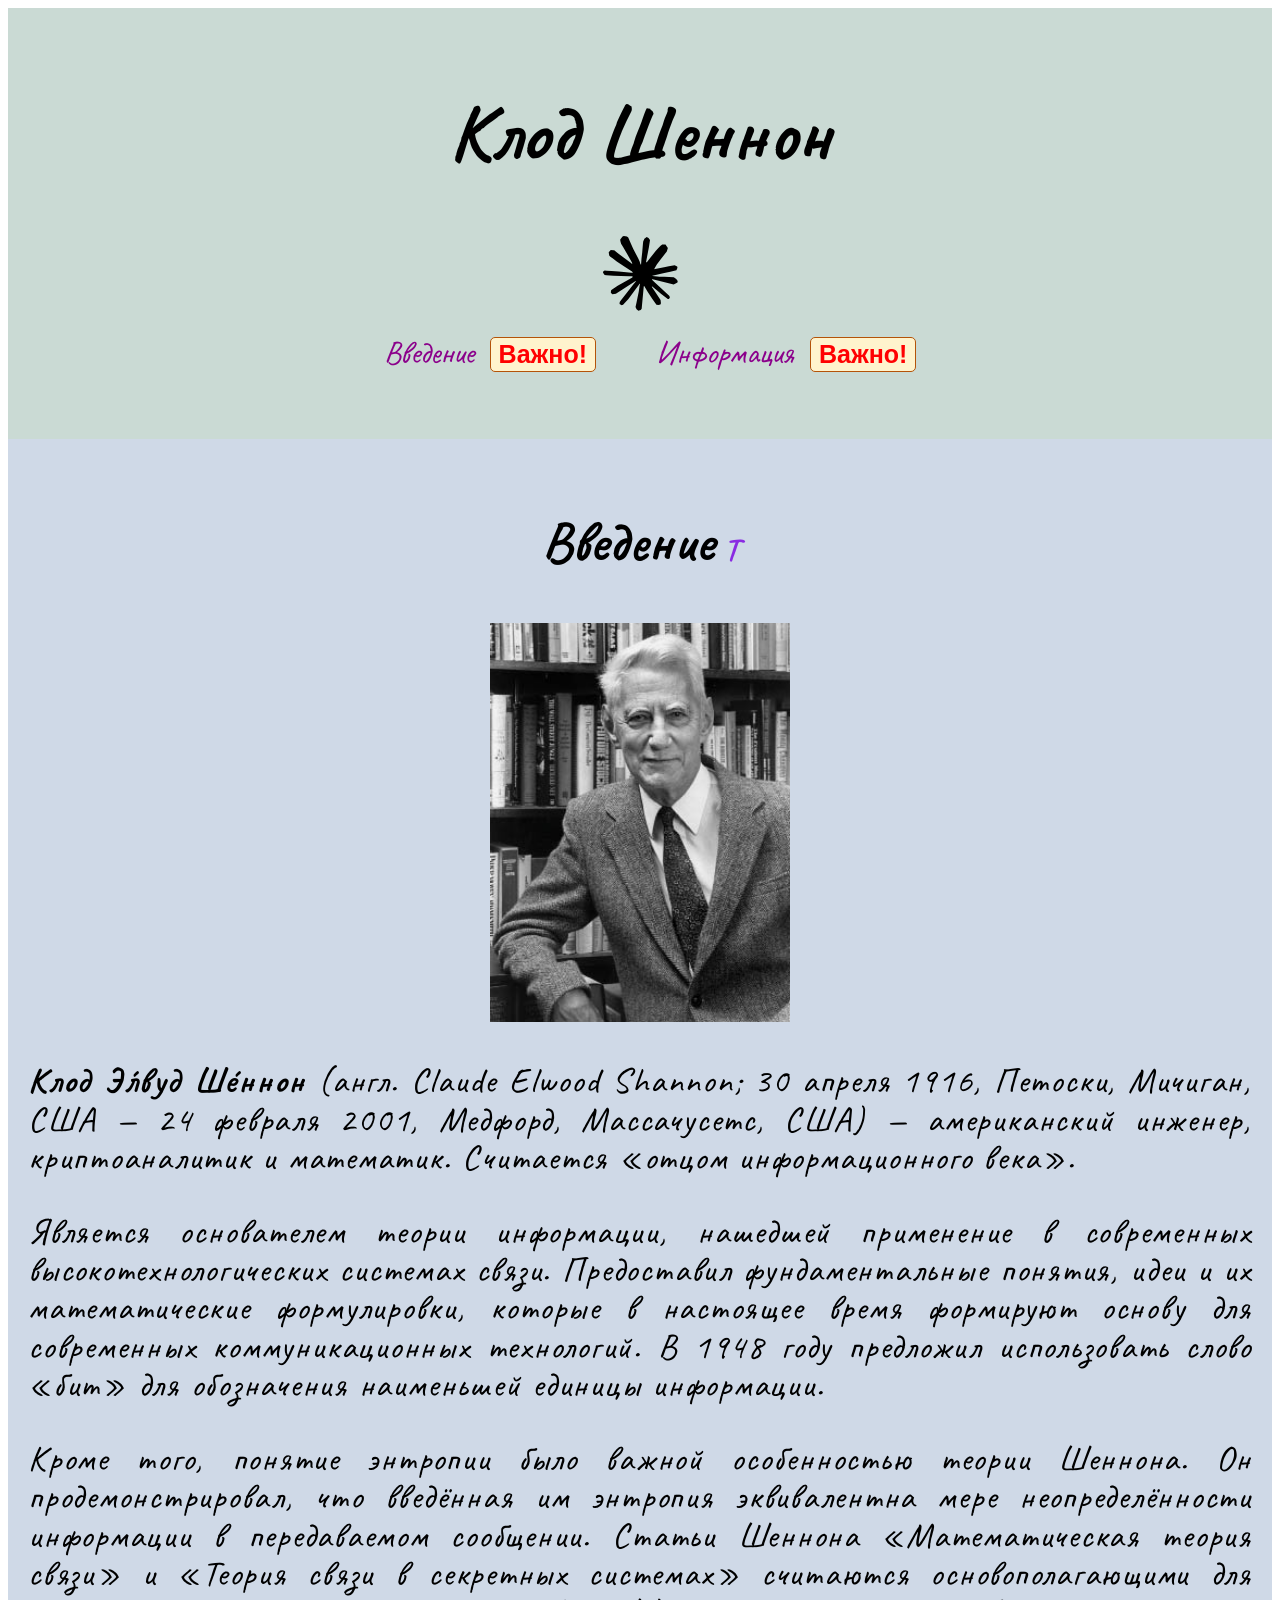
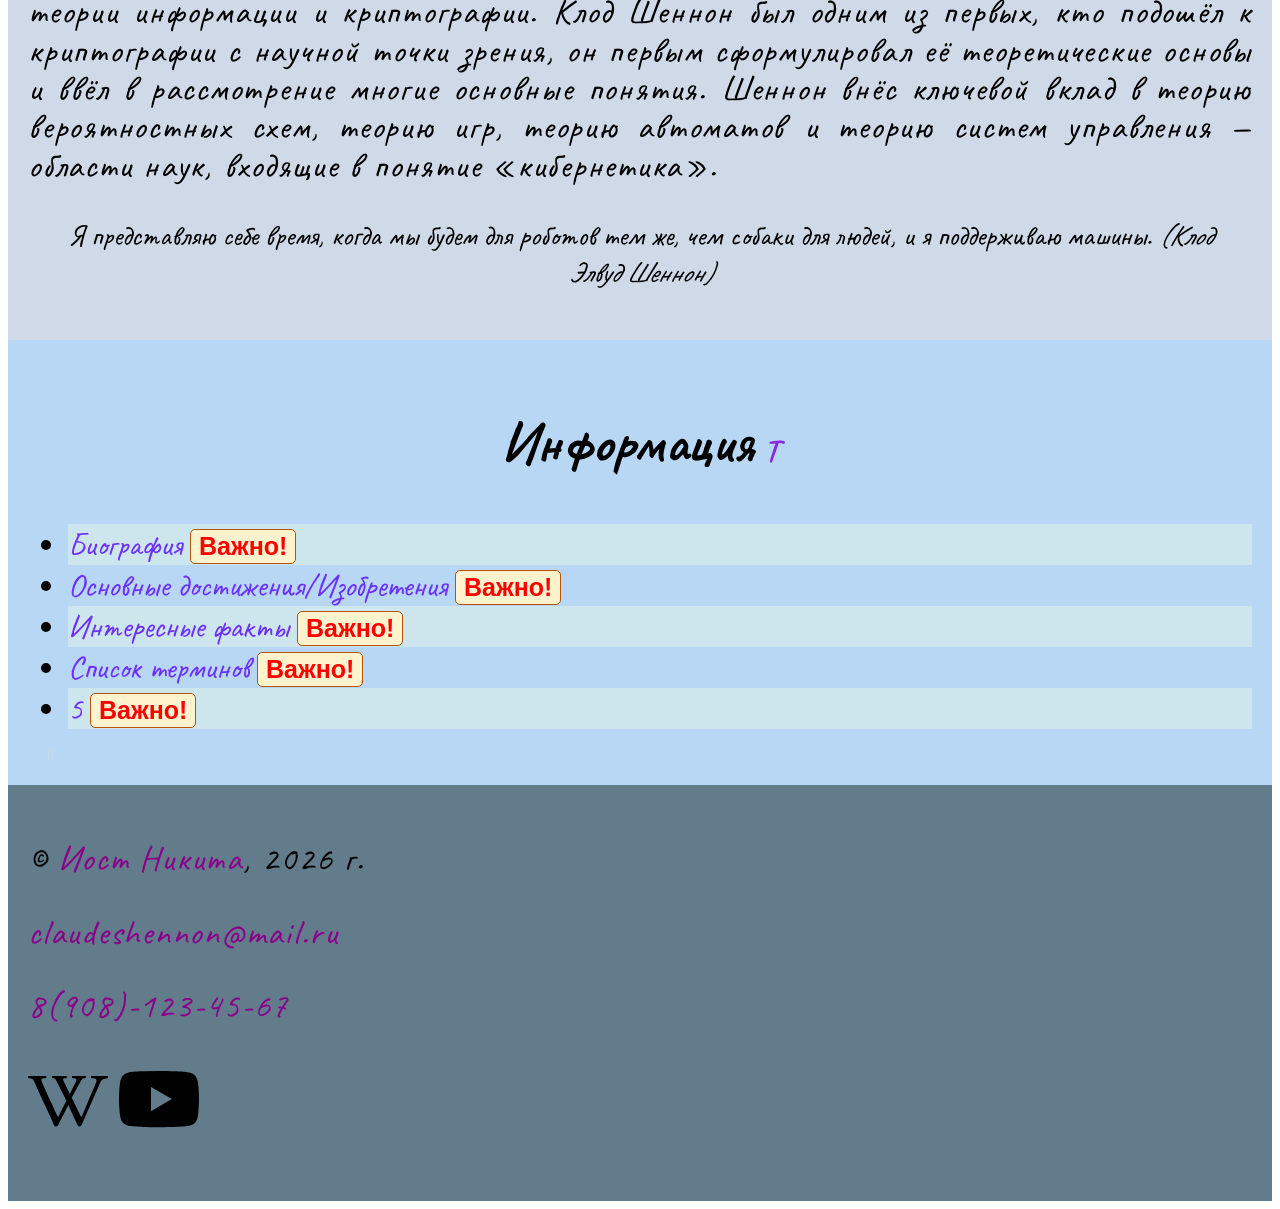
<file: pr2/index.html>
<!DOCTYPE html>
<html lang="ru">
<head>
    <meta charset="UTF-8">
    <meta name="viewport" content="width=device-width, initial-scale=1.0">
    <title>Клод Шеннон</title>
    <link rel="preconnect" href="https://fonts.googleapis.com">
<link rel="preconnect" href="https://fonts.gstatic.com" crossorigin>
<link href="https://fonts.googleapis.com/css2?family=Caveat:wght@400..700&display=swap" rel="stylesheet">
    <link rel="stylesheet" href="css/style.css">
</head>
<body>
    <header>
        <h1>Клод Шеннон</h1>
        <img width="75px"src="img/claude.svg" alt="icon">
        <nav>
            <ul>
                <li>
                    <a href="#about">Введение</a>
                </li>
                <li>
                    <a href="#articles">Информация</a>
                </li>
            </ul>
        </nav>
    </header>
    <main>
        <section id="about">
            <h2>Введение</h2>
            <img width="300px" src="img/02_62_01_opt.jpeg" alt=""/>
            <p><strong>Клод Э́лвуд Ше́ннон</strong> (англ. Claude Elwood Shannon; 30 апреля 1916, Петоски, Мичиган, США — 24 февраля 2001, Медфорд, Массачусетс, США) — американский инженер, криптоаналитик и математик. Считается «отцом информационного века».</p>
            <p>Является основателем теории информации, нашедшей применение в современных высокотехнологических системах связи. Предоставил фундаментальные понятия, идеи и их математические формулировки, которые в настоящее время формируют основу для современных коммуникационных технологий. В 1948 году предложил использовать слово «бит» для обозначения наименьшей единицы информации.</p>
            <p>Кроме того, понятие энтропии было важной особенностью теории Шеннона. Он продемонстрировал, что введённая им энтропия эквивалентна мере неопределённости информации в передаваемом сообщении. Статьи Шеннона «Математическая теория связи» и «Теория связи в секретных системах» считаются основополагающими для теории информации и криптографии. Клод Шеннон был одним из первых, кто подошёл к криптографии с научной точки зрения, он первым сформулировал её теоретические основы и ввёл в рассмотрение многие основные понятия. Шеннон внёс ключевой вклад в теорию вероятностных схем, теорию игр, теорию автоматов и теорию систем управления — области наук, входящие в понятие «кибернетика». </p>
            <blockquote>
                Я представляю себе время, когда мы будем для роботов тем же, чем собаки для людей, и я поддерживаю машины.
            <cite>(Клод Элвуд Шеннон)</cite>
            </blockquote>
        </section>
        <section id="articles">
            <h2>Информация</h2>
            <ul>
                <li><a  href="article1.html">Биография</a></li>
                <li><a  href="article2.html">Основные достижения/Изобретения</a></li>
                <li><a  href="article3.html">Интересные факты</a></li>
                <li><a  href="article4.html">Список терминов</a></li>
                <li><a  href="article1.html">5</a></li>
            </ul>
        </section>
    </main>
    <footer>
        <p>&copy; <a href="https://vk.com/">Иост Никита</a>, 2026 г.</p>
        <p><a target="_blank" href="mailto:claudeshennon@mail.ru" > claudeshennon@mail.ru </a> </p>
        <p><a href="tel:89081234567" >8(908)-123-45-67</a></p>
        <p><a href="https://ru.wikipedia.org/wiki/%D0%A8%D0%B5%D0%BD%D0%BD%D0%BE%D0%BD,_%D0%9A%D0%BB%D0%BE%D0%B4" a target="_blank"><img width="80px" src="img/wikipedia.svg"></a>
        <a href="https://www.youtube.com/watch?v=z2Whj_nL-x8" a target="_blank"><img width="80px" src="img/youtube.svg"></a></p>
    </footer>
</body>
</file>
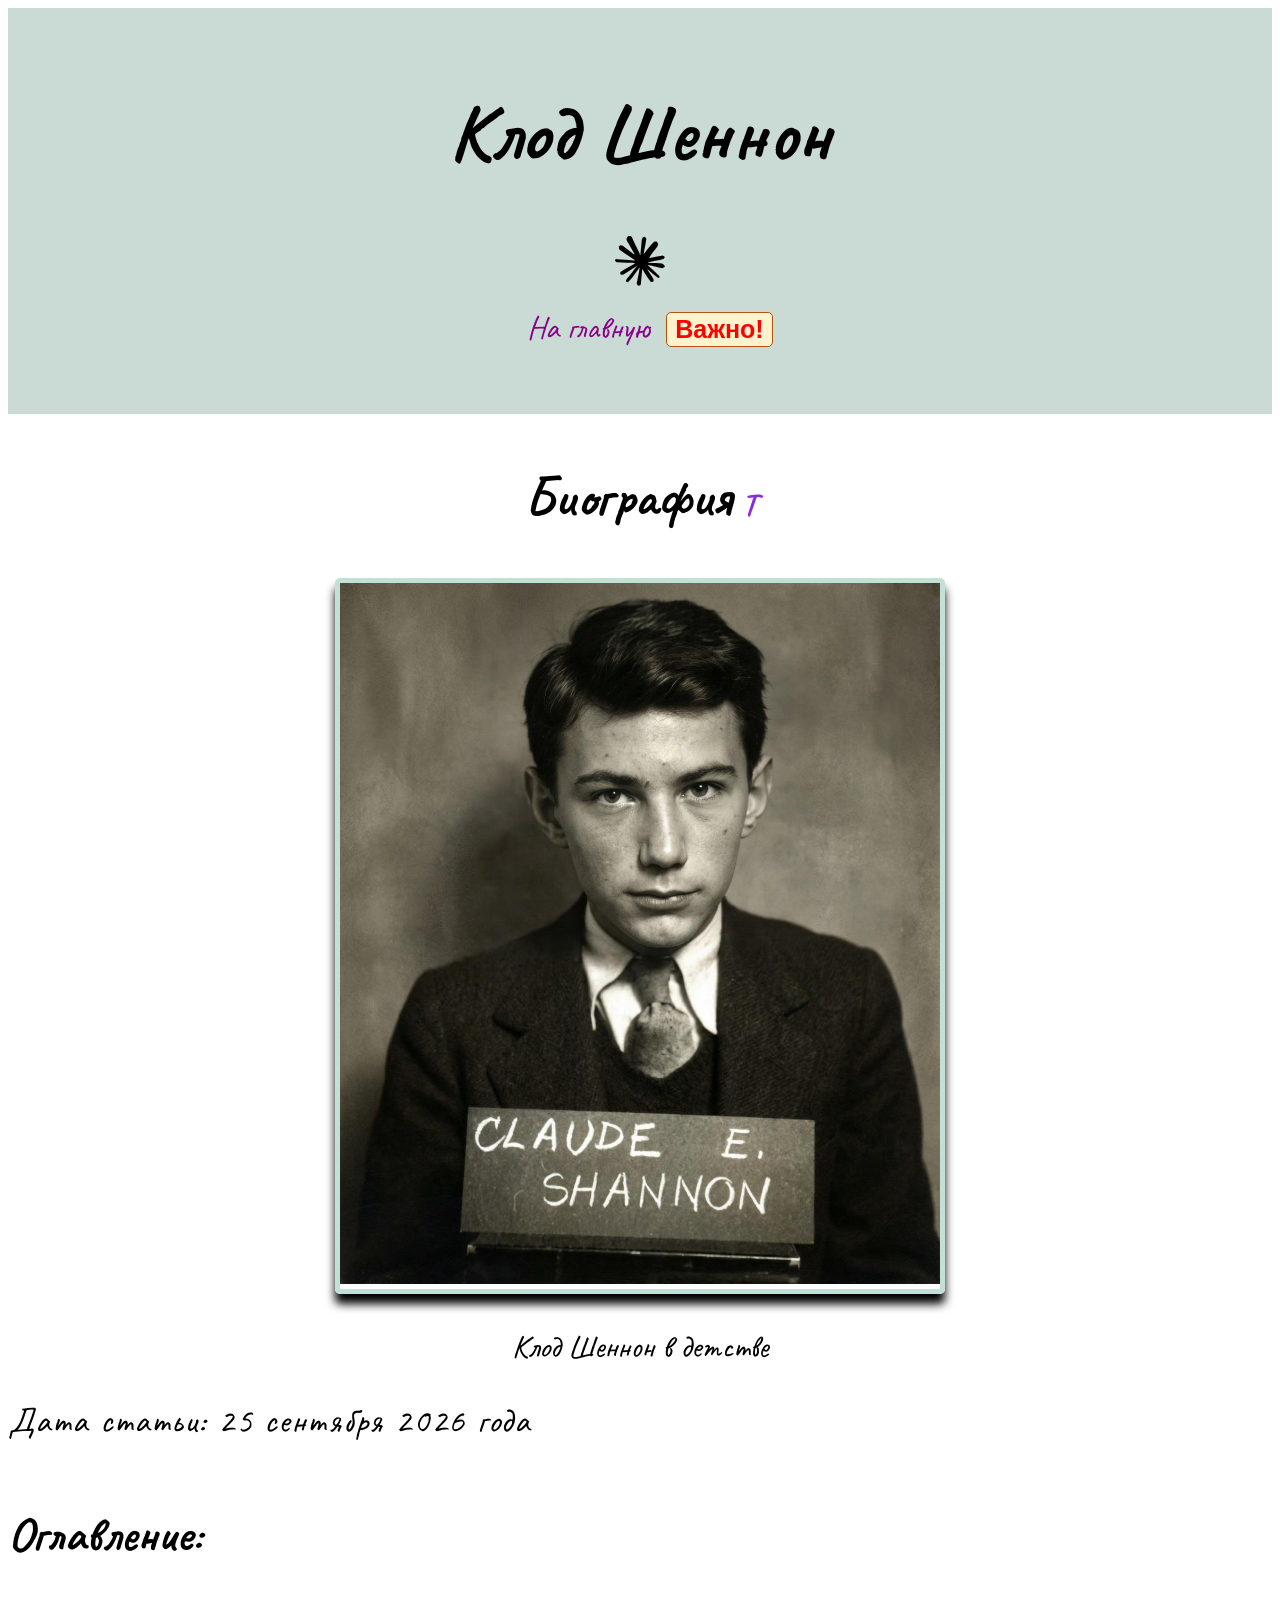
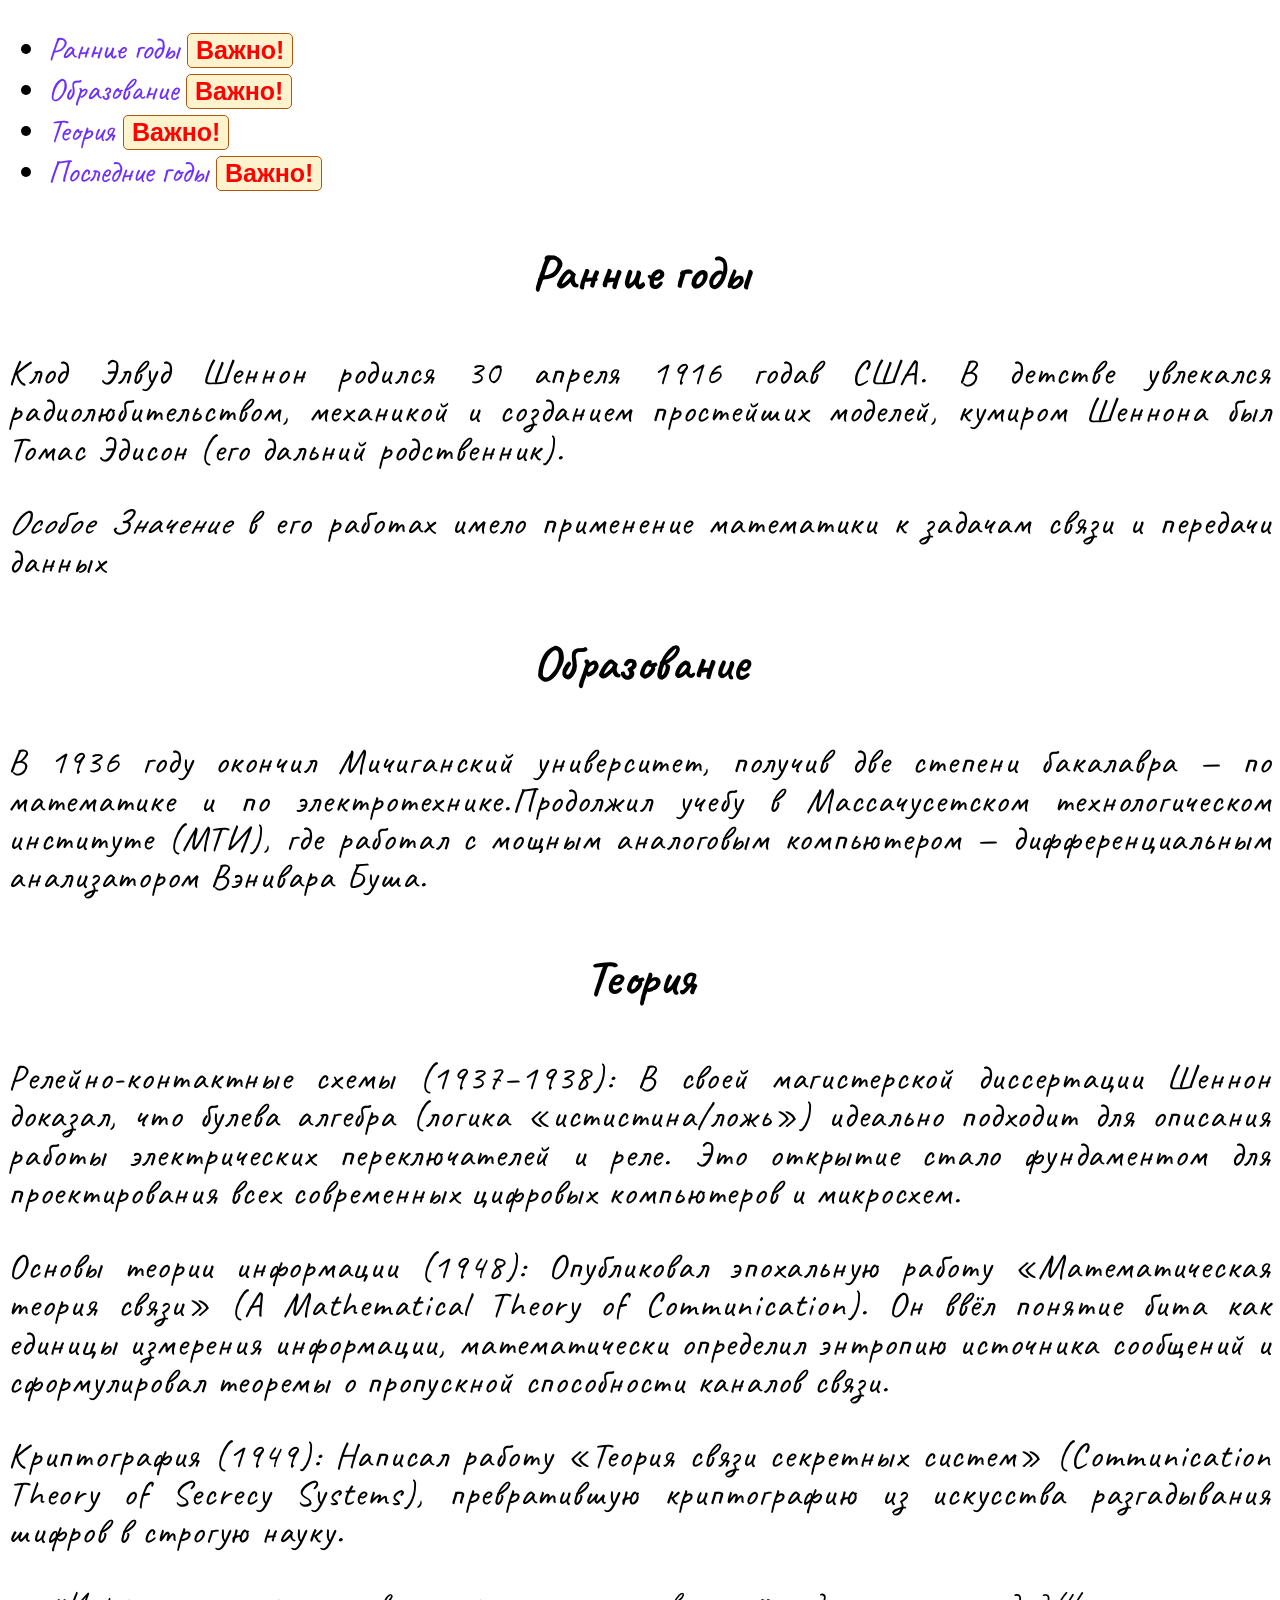
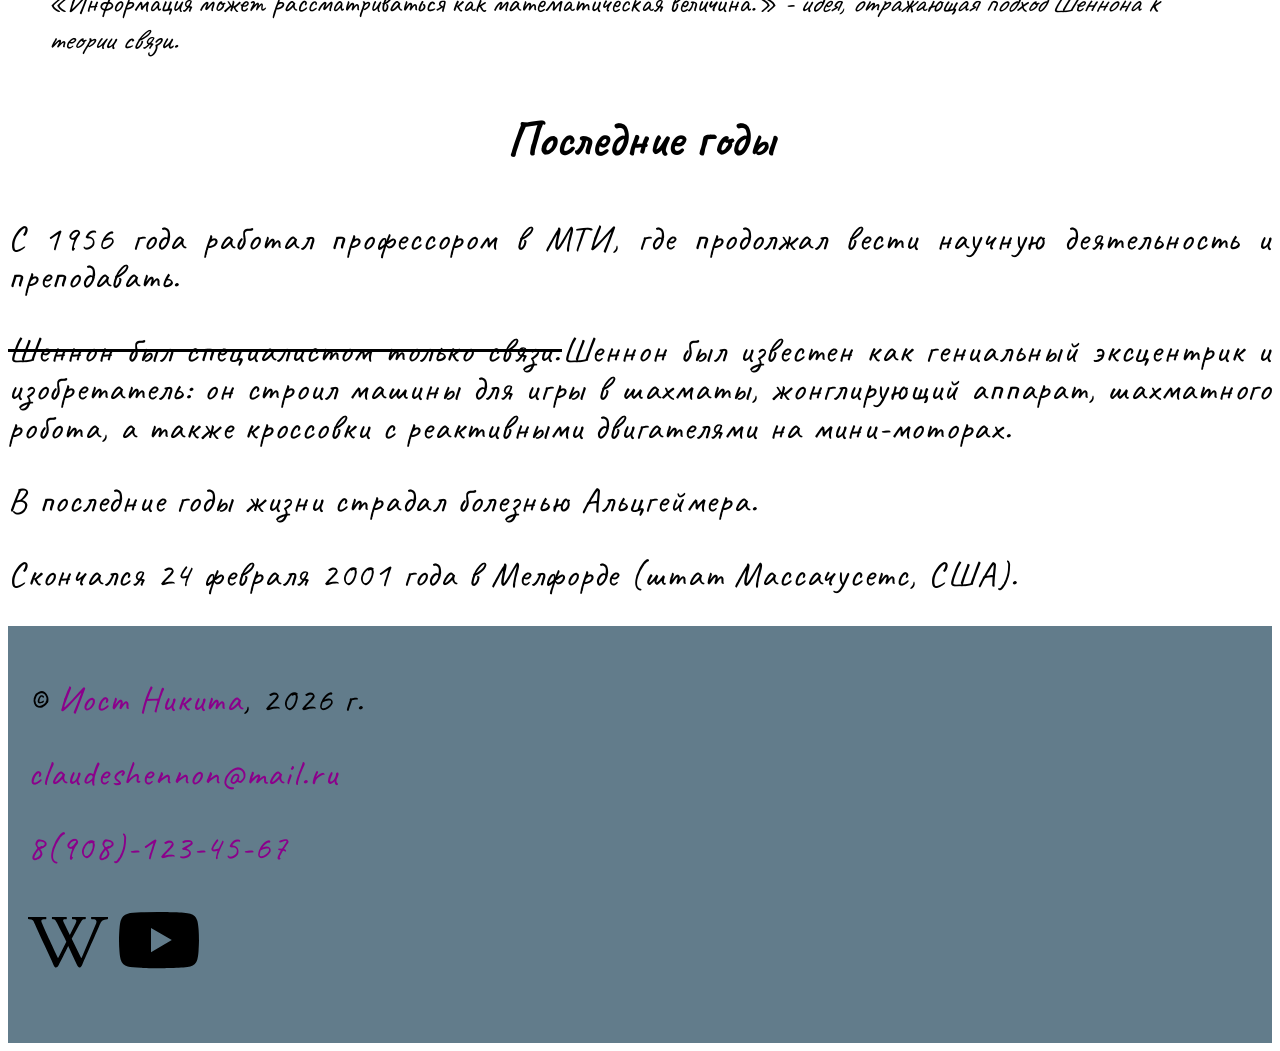
<file: pr2/article1.html>
<!DOCTYPE html>
<html lang="ru">
<head>
    <meta charset="UTF-8">
    <meta name="viewport" content="width=device-width, initial-scale=1.0">
    <title>Клод Шеннон</title>
    <link rel="preconnect" href="https://fonts.googleapis.com">
<link rel="preconnect" href="https://fonts.gstatic.com" crossorigin>
<link href="https://fonts.googleapis.com/css2?family=Caveat:wght@400..700&display=swap" rel="stylesheet">
    <link rel="stylesheet" href="css/style.css">
</head>
<body>
    <header>
        <h1>Клод Шеннон</h1>
        <img width="50px"src="img/claude.svg" alt="icon">
        <nav>
            <ul>
                <li>
                    <a href="index.html">На главную</a>
                </li>
            </ul>
        </nav>
    </header>
    <main>
        <section class="content">
            <h2>Биография</h2>
            <div>
            <img width="600px"  src="img/194bb89bb1df69897e4e62694b889470.jpeg" alt="Детское фото Клода Шеннона">
            </div>
            <figure>Клод Шеннон в детстве</figure>
            <p>Дата статьи: <time datetime="2026-09-25">25 сентября 2026 года</time></p>
            <h4>Оглавление:</h4>
            <ul>
            <li><a href="#early_years">Ранние годы</a></li>
            <li><a href="#education">Образование</a></li>
            <li><a href="#theory">Теория</a></li>
            <li><a href="#recent_years">Последние годы</a></li>
            </ul>
        <h3 id="early_years">Ранние годы</h3>
        <p>Клод Элвуд Шеннон родился <time datetime="1916-04-30">30 апреля 1916 года</time>в США. В детстве увлекался радиолюбительством, механикой и созданием простейших моделей, кумиром Шеннона был Томас Эдисон (его дальний родственник).</p>
        <p><em>Особое Значение</em> в его работах имело применение математики к задачам связи и передачи данных</p>
        <h3 id="education">Образование</h3>
        <p>В 1936 году окончил Мичиганский университет, получив две степени бакалавра — по математике и по электротехнике.Продолжил учебу в Массачусетском технологическом институте (МТИ), где работал с мощным аналоговым компьютером — дифференциальным анализатором Вэнивара Буша.</p>
        <h3 id="theory">Теория</h3>
        <p>Релейно-контактные схемы (1937–1938): В своей магистерской диссертации Шеннон доказал, что булева алгебра (логика «истистина/ложь») идеально подходит для описания работы электрических переключателей и реле. Это открытие стало фундаментом для проектирования всех современных цифровых компьютеров и микросхем.</p>
        <p>Основы теории информации (1948): Опубликовал эпохальную работу «Математическая теория связи» (A Mathematical Theory of Communication). Он ввёл понятие бита как единицы измерения информации, математически определил энтропию источника сообщений и сформулировал теоремы о пропускной способности каналов связи.</p>
        <p>Криптография (1949): Написал работу «Теория связи секретных систем» (Communication Theory of Secrecy Systems), превратившую криптографию из искусства разгадывания шифров в строгую науку.</p>
        <blockquote>
            <q>Информация может рассматриваться как математическая величина.</q>
            <cite>- идея, отражающая подход Шеннона к теории связи.</cite>
        </blockquote>
        <h3 id="recent_years">Последние годы</h3>
        <p>С 1956 года работал профессором в МТИ, где продолжал вести научную деятельность и преподавать.</p>
        <p><del>Шеннон был специалистом только связи.</del>Шеннон был известен как гениальный эксцентрик и изобретатель: он строил машины для игры в шахматы, жонглирующий аппарат, шахматного робота, а также кроссовки с реактивными двигателями на мини-моторах.</p>
        <p>В последние годы жизни страдал болезнью Альцгеймера.</p>
        <p>Скончался <time datetime="2001-02-24">24 февраля 2001 года</time> в Мелфорде (штат Массачусетс, США).</p>
        </blockquote>
        </section>
    </main>
    <footer>
        <p>&copy; <a href="https://vk.com/">Иост Никита</a>, 2026 г.</p>
        <p><a target="_blank" href="mailto:claudeshennon@mail.ru" > claudeshennon@mail.ru </a> </p>
        <p><a href="tel:89081234567" >8(908)-123-45-67</a></p>
        <p><a href="https://ru.wikipedia.org/wiki/%D0%A8%D0%B5%D0%BD%D0%BD%D0%BE%D0%BD,_%D0%9A%D0%BB%D0%BE%D0%B4" a target="_blank"><img width="80px" src="img/wikipedia.svg"></a>
        <a href="https://www.youtube.com/watch?v=z2Whj_nL-x8" a target="_blank"><img width="80px" src="img/youtube.svg"></a></p>
    </footer>
</body>
</file>
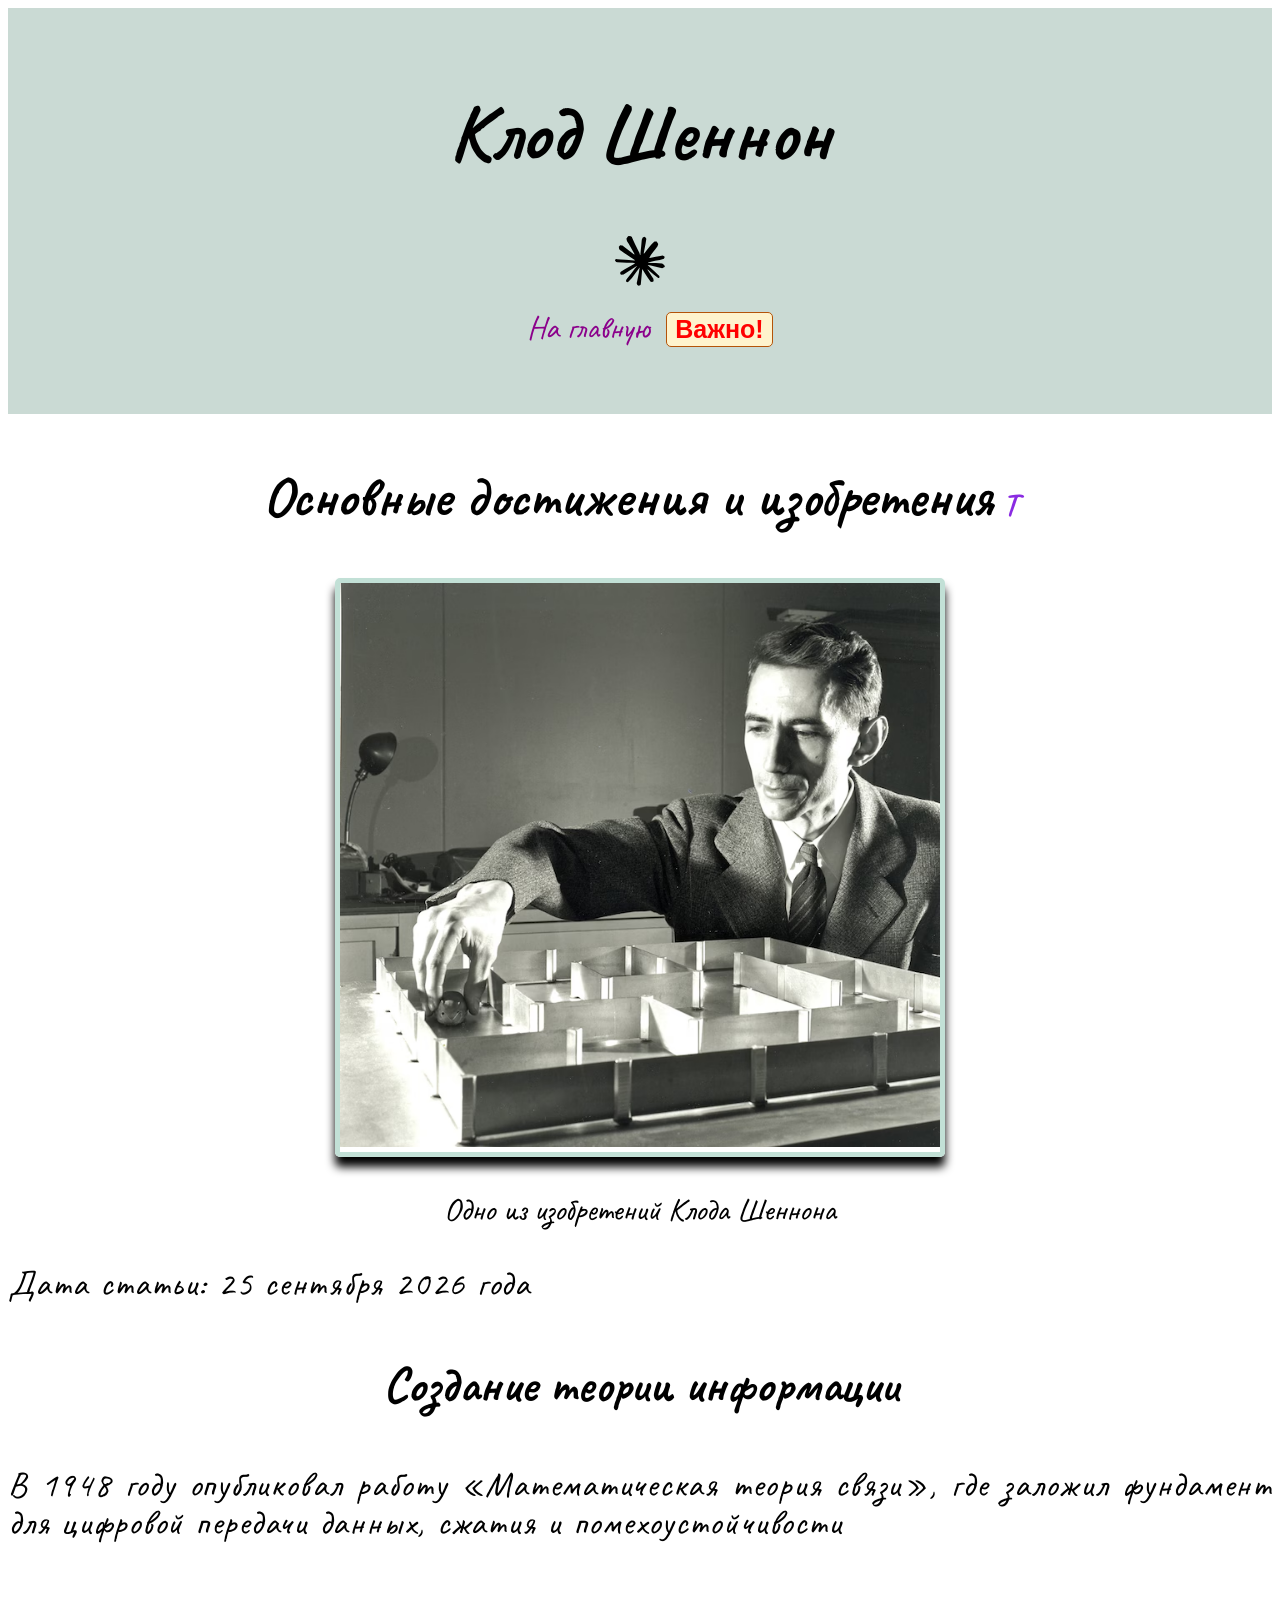
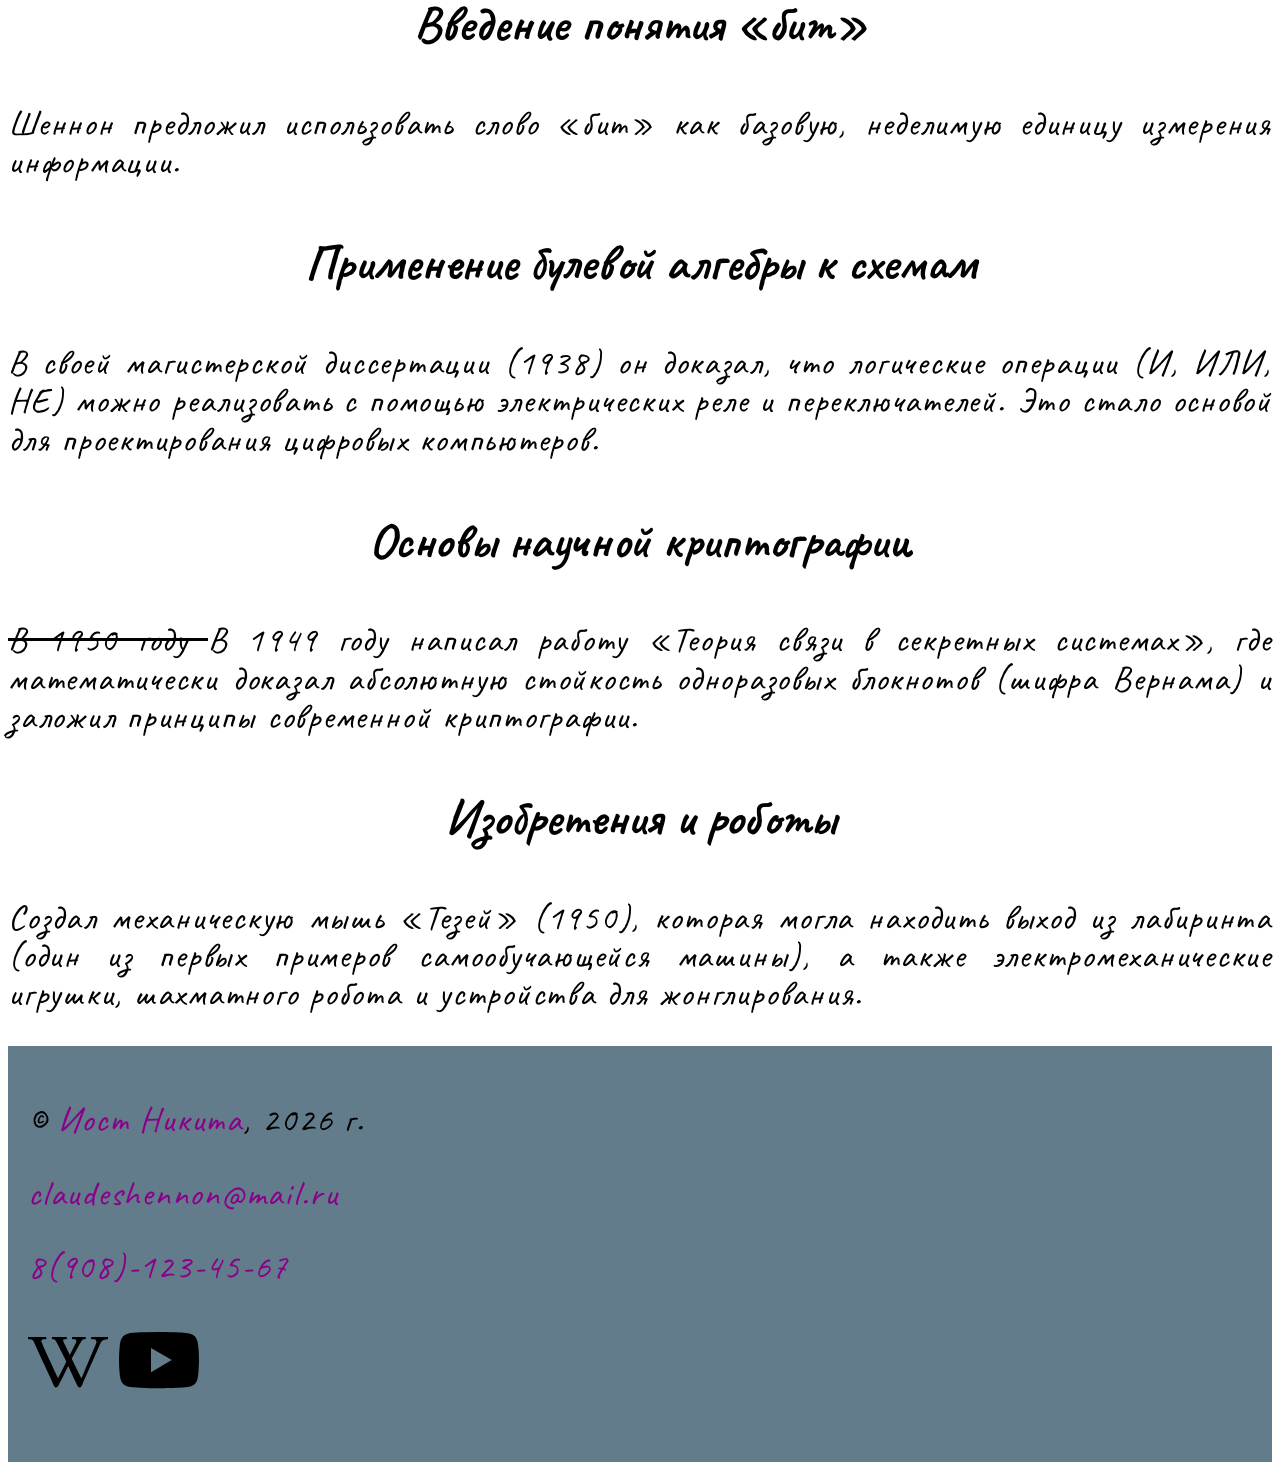
<file: pr2/article2.html>
<!DOCTYPE html>
<html lang="ru">
<head>
    <meta charset="UTF-8">
    <meta name="viewport" content="width=device-width, initial-scale=1.0">
    <title>Клод Шеннон</title>
    <link rel="preconnect" href="https://fonts.googleapis.com">
<link rel="preconnect" href="https://fonts.gstatic.com" crossorigin>
<link href="https://fonts.googleapis.com/css2?family=Caveat:wght@400..700&display=swap" rel="stylesheet">
    <link rel="stylesheet" href="css/style.css">
</head>
<body>
    <header>
        <h1>Клод Шеннон</h1>
        <img width="50px"src="img/claude.svg" alt="icon">
        <nav>
            <ul>
                <li>
                    <a href="index.html">На главную</a>
                </li>
            </ul>
        </nav>
    </header>
    <main>
        <section class="content">
            <h2>Основные достижения и изобретения</h2>
            <div>
                <img width="600px" src="img/mjw36qdw_lg.png" alt="photo">
            </div>
            <figure>
                Одно из изобретений Клода Шеннона
            </figure>
            <p>Дата статьи: <time datetime="2026-09-25">25 сентября 2026 года</time></p>
            <h3>Создание теории информации</h3>
            <p>В 1948 году опубликовал работу «Математическая теория связи», где заложил фундамент для цифровой передачи данных, сжатия и помехоустойчивости</p>
            <h3>Введение понятия «бит»</h3>
            <p>Шеннон предложил использовать слово «бит» как базовую, неделимую единицу измерения информации.</p>
            <h3>Применение булевой алгебры к схемам</h3>
            <p>В своей магистерской диссертации (1938) он доказал, что логические операции (И, ИЛИ, НЕ) можно реализовать с помощью электрических реле и переключателей. Это стало основой для проектирования цифровых компьютеров.</p>
            <h3>Основы научной криптографии</h3>
            <p><del>В 1950 году </del>В 1949 году написал работу «Теория связи в секретных системах», где математически доказал абсолютную стойкость одноразовых блокнотов (шифра Вернама) и заложил принципы современной криптографии.</p>
            <h3>Изобретения и роботы</h3>
            <p>Создал механическую мышь «Тезей» (1950), которая могла находить выход из лабиринта (один из первых примеров самообучающейся машины), а также электромеханические игрушки, шахматного робота и устройства для жонглирования.</p>

        </section>
    </main>
    <footer>
        <p>&copy; <a href="https://vk.com/">Иост Никита</a>, 2026 г.</p>
        <p><a target="_blank" href="mailto:claudeshennon@mail.ru" > claudeshennon@mail.ru </a> </p>
        <p><a href="tel:89081234567" >8(908)-123-45-67</a></p>
        <p><a href="https://ru.wikipedia.org/wiki/%D0%A8%D0%B5%D0%BD%D0%BD%D0%BE%D0%BD,_%D0%9A%D0%BB%D0%BE%D0%B4" a target="_blank"><img width="80px" src="img/wikipedia.svg"></a>
        <a href="https://www.youtube.com/watch?v=z2Whj_nL-x8" a target="_blank"><img width="80px" src="img/youtube.svg"></a></p>
</body>
</file>
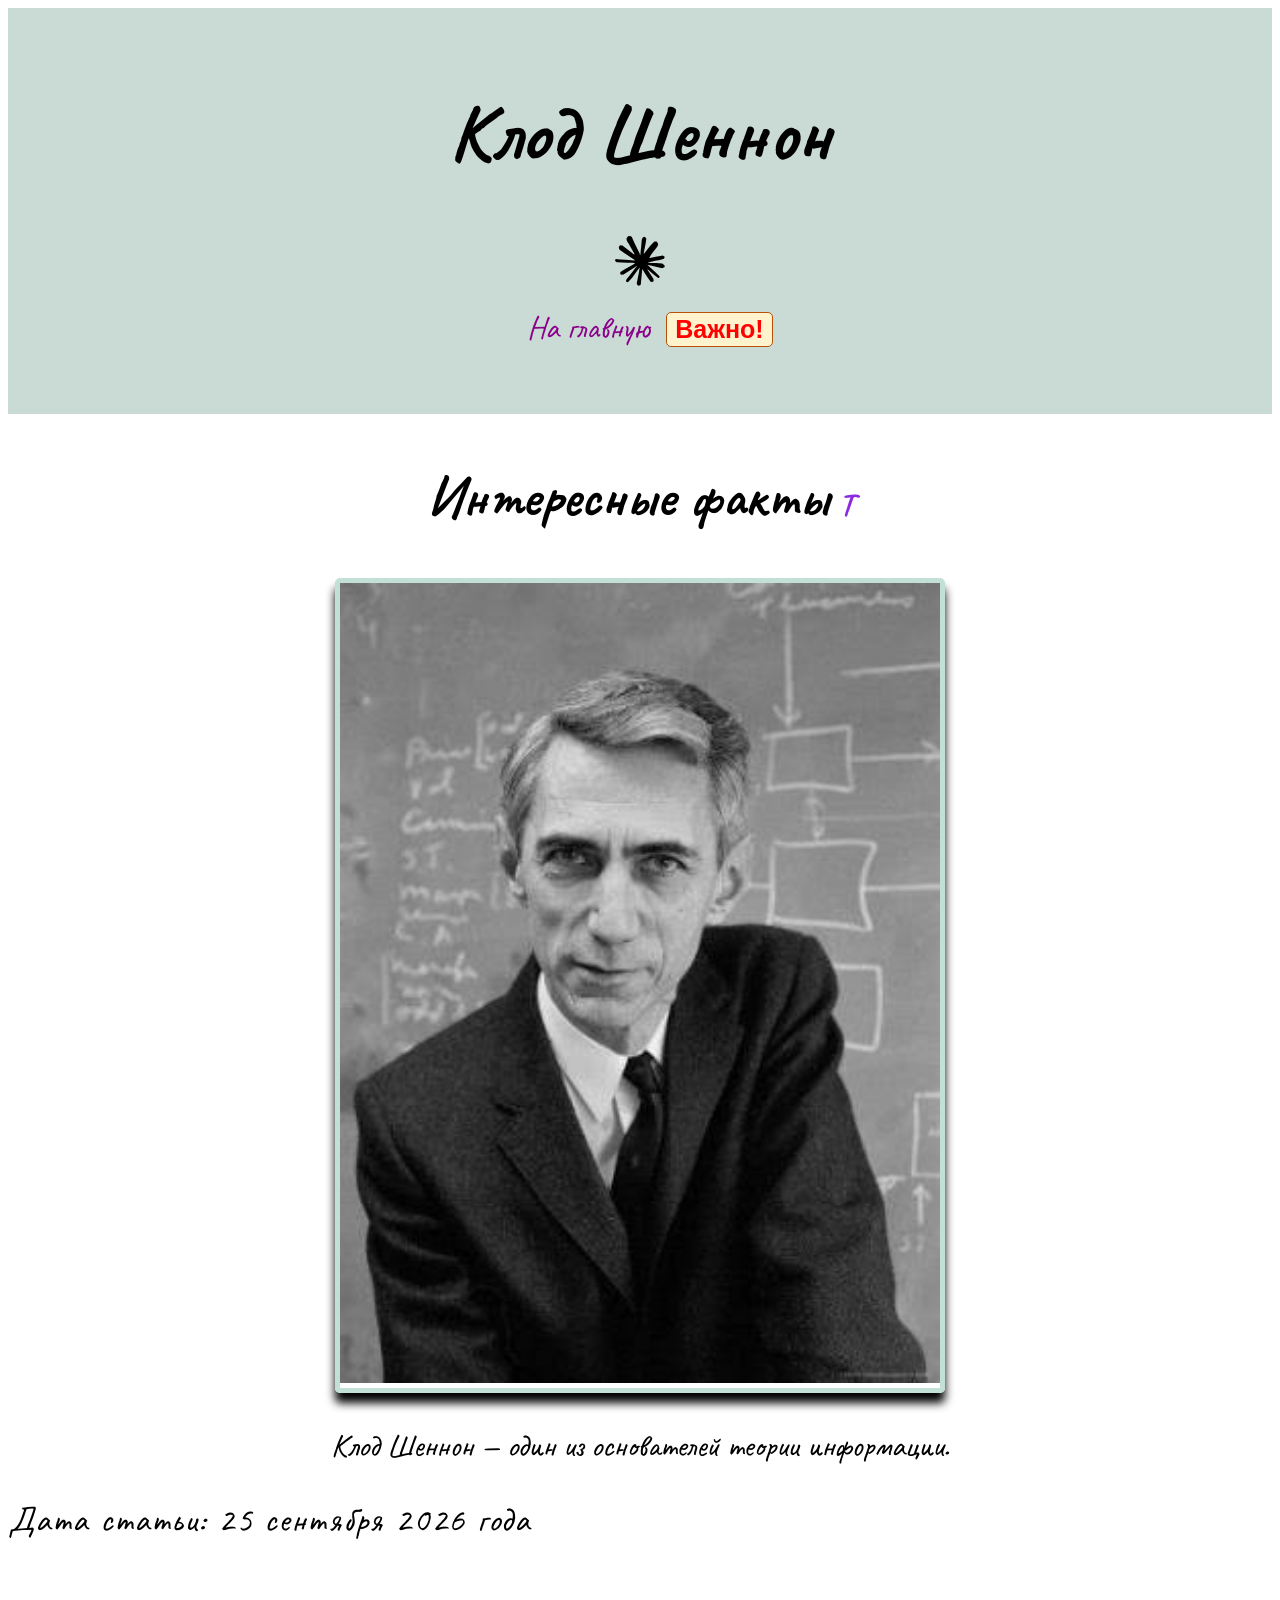
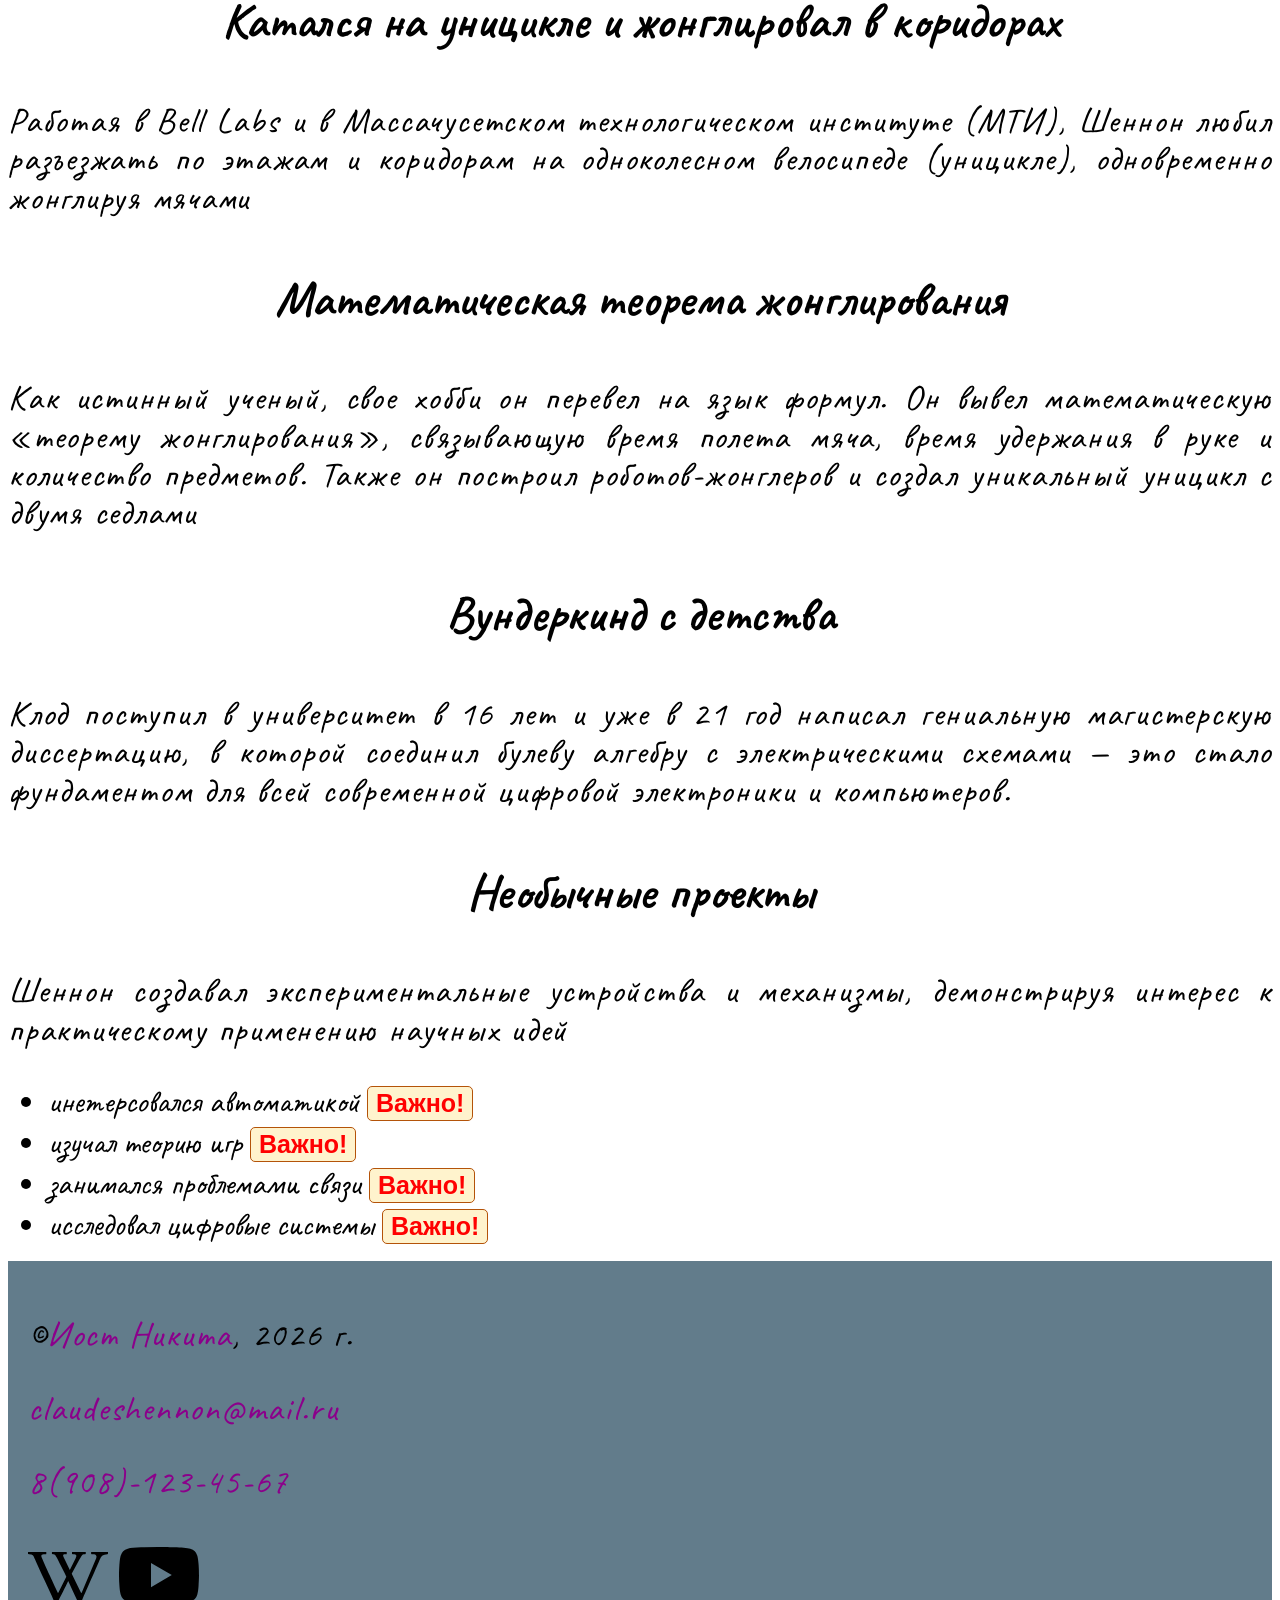
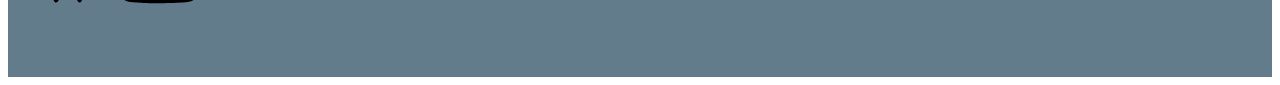
<file: pr2/article3.html>
<!DOCTYPE html>
<html lang="ru">
<head>
    <meta charset="UTF-8">
    <meta name="viewport" content="width=device-width, initial-scale=1.0">
    <title>Клод Шеннон</title>
    <link rel="preconnect" href="https://fonts.googleapis.com">
<link rel="preconnect" href="https://fonts.gstatic.com" crossorigin>
<link href="https://fonts.googleapis.com/css2?family=Caveat:wght@400..700&display=swap" rel="stylesheet">
    <link rel="stylesheet" href="css/style.css">
</head>
<body>
    <header>
        <h1>Клод Шеннон</h1>
        <img width="50px"src="img/claude.svg" alt="icon">
        <nav>
            <ul>
                <li>
                    <a href="index.html">На главную</a>
                </li>
            </ul>
        </nav>
    </header>
    <main>
        <section class="content">
            <h2>Интересные факты</h2>
            <div>
                <img width="600px" src="img/images.jfif" alt="photo">
            </div>
            <figure>
                Клод Шеннон — один из основателей теории информации.
            </figure>
             <p>Дата статьи: <time datetime="2026-09-25">25 сентября 2026 года</time></p>
             <h3>Катался на уницикле и жонглировал в коридорах</h3>
             <p>Работая в Bell Labs и в Массачусетском технологическом институте (МТИ), Шеннон любил разъезжать по этажам и коридорам на одноколесном велосипеде (уницикле), одновременно жонглируя мячами</p>
             <h3>Математическая теорема жонглирования</h3>
             <p>Как истинный ученый, свое хобби он перевел на язык формул. Он вывел математическую «теорему жонглирования», связывающую время полета мяча, время удержания в руке и количество предметов. Также он построил роботов-жонглеров и создал уникальный уницикл с двумя седлами</p>
             <h3>Вундеркинд с детства</h3>
             <p> Клод поступил в университет в 16 лет и уже в 21 год написал гениальную магистерскую диссертацию, в которой соединил булеву алгебру с электрическими схемами — это стало фундаментом для всей современной цифровой электроники и компьютеров.</p>
             <h3>Необычные проекты</h3>
             <p>Шеннон создавал экспериментальные устройства и механизмы, демонстрируя интерес к практическому применению научных идей</p>
             <ul>
                <li>инетерсовался автоматикой</li>
                <li>изучал теорию игр</li>
                <li>занимался проблемами связи</li>
                <li>исследовал цифровые системы</li>
             </ul>
        </section>
    </main>
    <footer>
        <p>&copy;<a href="https://vk.com/">Иост Никита</a>, 2026 г.</p>
        <p><a target="_blank" href="mailto:claudeshennon@mail.ru" > claudeshennon@mail.ru </a> </p>
        <p><a href="tel:89081234567" >8(908)-123-45-67</a></p>
        <p><a href="https://ru.wikipedia.org/wiki/%D0%A8%D0%B5%D0%BD%D0%BD%D0%BE%D0%BD,_%D0%9A%D0%BB%D0%BE%D0%B4" a target="_blank"><img width="80px" src="img/wikipedia.svg"></a>
        <a href="https://www.youtube.com/watch?v=z2Whj_nL-x8" a target="_blank"><img width="80px" src="img/youtube.svg"></a></p>
    </footer>
</body>
</file>
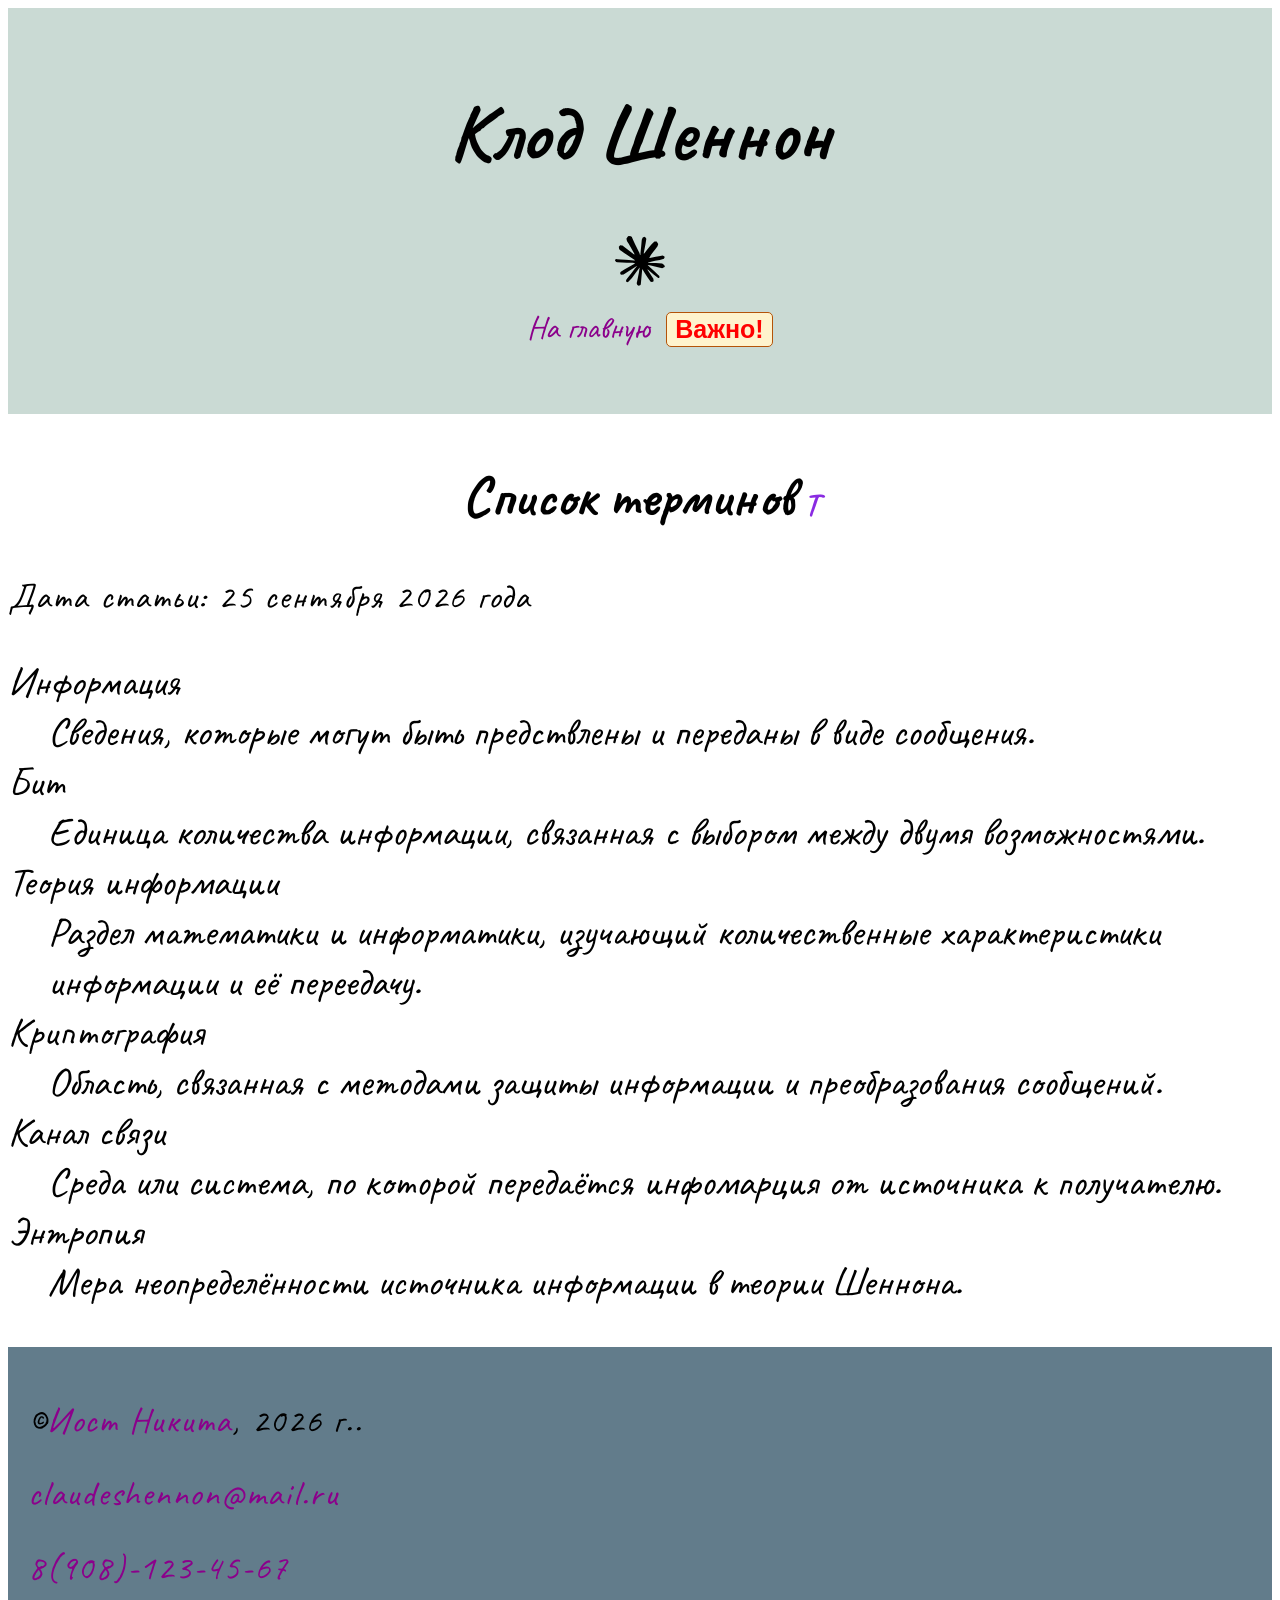
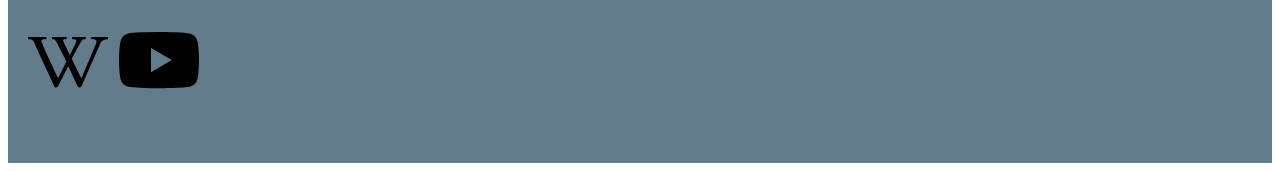
<file: pr2/article4.html>
<!DOCTYPE html>
<html lang="ru">
<head>
    <meta charset="UTF-8">
    <meta name="viewport" content="width=device-width, initial-scale=1.0">
    <title>Клод Шеннон</title>
    <link rel="preconnect" href="https://fonts.googleapis.com">
<link rel="preconnect" href="https://fonts.gstatic.com" crossorigin>
<link href="https://fonts.googleapis.com/css2?family=Caveat:wght@400..700&display=swap" rel="stylesheet">
    <link rel="stylesheet" href="css/style.css">
</head>
<body>
    <header>
        <h1>Клод Шеннон</h1>
        <img width="50px"src="img/claude.svg" alt="icon">
        <nav>
            <ul>
                <li>
                    <a href="index.html">На главную</a>
                </li>
            </ul>
        </nav>
    </header>
    <main>
        <section class="content">
            <h2>Список терминов</h2>
            <p>Дата статьи: <time datetime="2026-09-25">25 сентября 2026 года</time></p>
            <dl>
                <dt>Информация
                </dt>
                <dd>Сведения, которые могут быть предствлены и переданы в виде сообщения.</dd>
                <dt>Бит</dt>
                <dd>Единица количества информации, связанная с выбором между двумя возможностями.</dd>
                <dt>Теория информации</dt>
                <dd>Раздел математики и информатики, изучающий количественные характеристики информации и её переедачу.</dd>
                <dt>Криптография</dt>
                <dd>Область, связанная с методами защиты информации и преобразования сообщений.</dd>
                <dt>Канал связи</dt>
                <dd>Среда или система, по которой передаётся инфомарция от источника к получателю.</dd>
                <dt>Энтропия</dt>
                <dd>Мера неопределённости источника информации в теории Шеннона.</dd>
            </dl>
        </section>
    </main>
    <footer>
        <p>&copy;<a href="https://vk.com/">Иост Никита</a>, 2026 г..</p>
         <p><a target="_blank" href="mailto:claudeshennon@mail.ru" > claudeshennon@mail.ru </a> </p>
        <p><a href="tel:89081234567" >8(908)-123-45-67</a></p>
        <p><a href="https://ru.wikipedia.org/wiki/%D0%A8%D0%B5%D0%BD%D0%BD%D0%BE%D0%BD,_%D0%9A%D0%BB%D0%BE%D0%B4" a target="_blank"><img width="80px" src="img/wikipedia.svg"></a>
        <a href="https://www.youtube.com/watch?v=z2Whj_nL-x8" a target="_blank"><img width="80px" src="img/youtube.svg"></a></p>
    </footer>
</body>
</file>
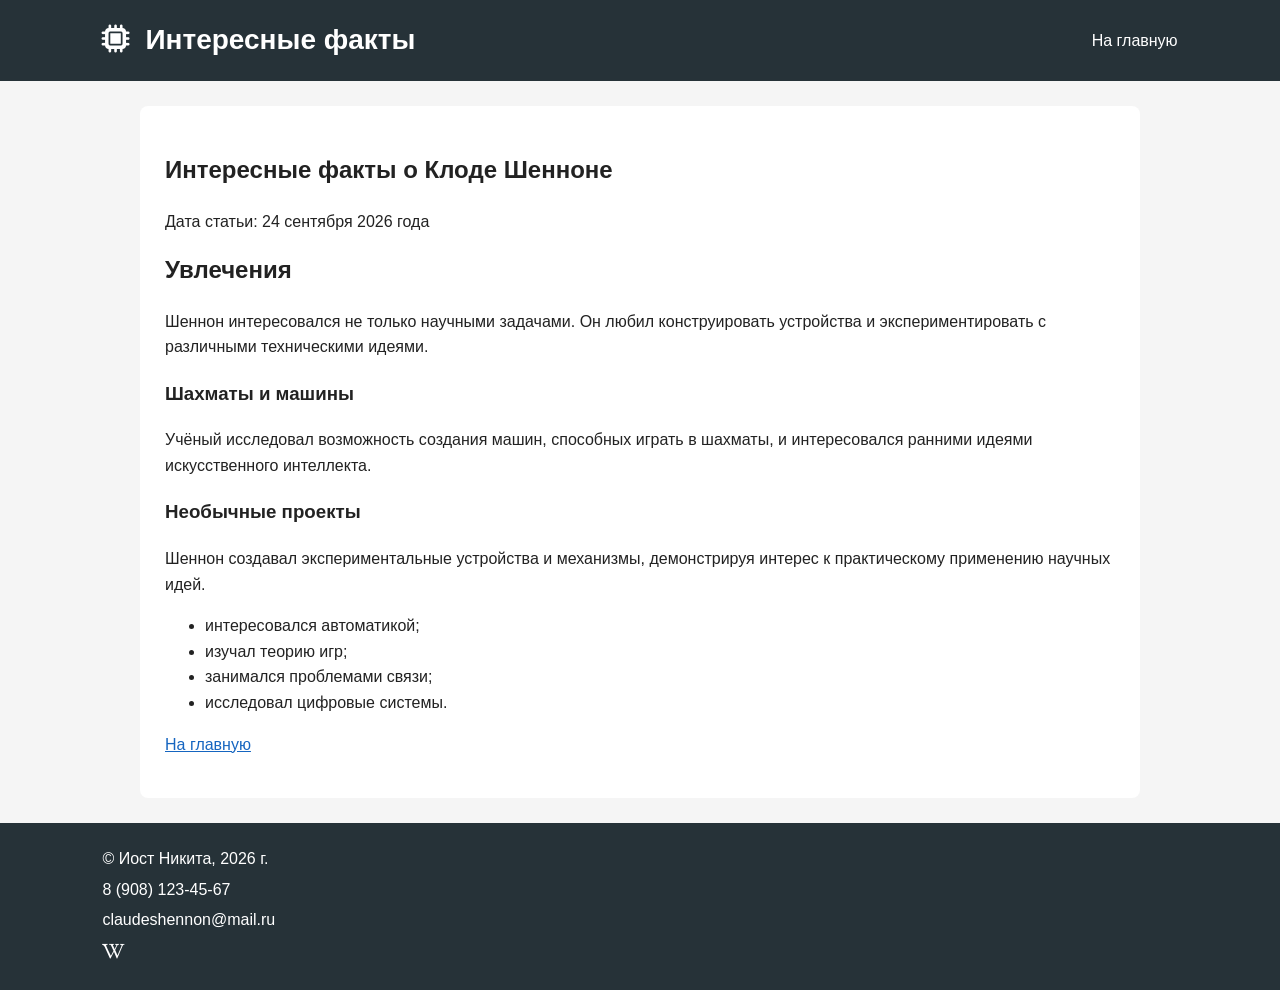
<file: shannon_site_ready/site/article3.html>
<!DOCTYPE html>
<html lang="ru">
<head>
    <meta charset="UTF-8">
    <meta name="viewport" content="width=device-width, initial-scale=1.0">
    <title>Интересные факты — Клод Шеннон</title>
    <link rel="stylesheet" href="css/style.css">
    <link rel="stylesheet" href="https://cdnjs.cloudflare.com/ajax/libs/font-awesome/6.5.2/css/all.min.css">
</head>
<body>
<header>
    <div class="logo"><i class="fa-solid fa-microchip"></i></div>
    <h1>Интересные факты</h1>
    <nav><ul><li><a href="index.html">На главную</a></li></ul></nav>
</header>
<main>
<article>
    <h1>Интересные факты о Клоде Шенноне</h1>
    <p>Дата статьи: <time datetime="2026-09-24">24 сентября 2026 года</time></p>
    <h2>Увлечения</h2>
    <p>Шеннон интересовался не только научными задачами. Он любил конструировать устройства и экспериментировать с различными техническими идеями.</p>
    <h3>Шахматы и машины</h3>
    <p>Учёный исследовал возможность создания машин, способных играть в шахматы, и интересовался ранними идеями искусственного интеллекта.</p>
    <h3>Необычные проекты</h3>
    <p>Шеннон создавал экспериментальные устройства и механизмы, демонстрируя интерес к практическому применению научных идей.</p>
    <ul>
        <li>интересовался автоматикой;</li>
        <li>изучал теорию игр;</li>
        <li>занимался проблемами связи;</li>
        <li>исследовал цифровые системы.</li>
    </ul>
    <p><a href="index.html">На главную</a></p>
</article>
</main>
<footer>
    <p>&copy; <a href="https://vk.com/">Иост Никита</a>, 2026 г.</p>
    <p><a href="tel:+79081234567">8 (908) 123-45-67</a></p>
    <p><a href="mailto:claudeshennon@mail.ru">claudeshennon@mail.ru</a></p>
    <p class="footer-icons"><a href="https://ru.wikipedia.org/wiki/%D0%A8%D0%B5%D0%BD%D0%BD%D0%BE%D0%BD,_%D0%9A%D0%BB%D0%BE%D0%B4" target="_blank"><i class="fa-brands fa-wikipedia-w"></i></a></p>
</footer>
</body>
</html>
</file>
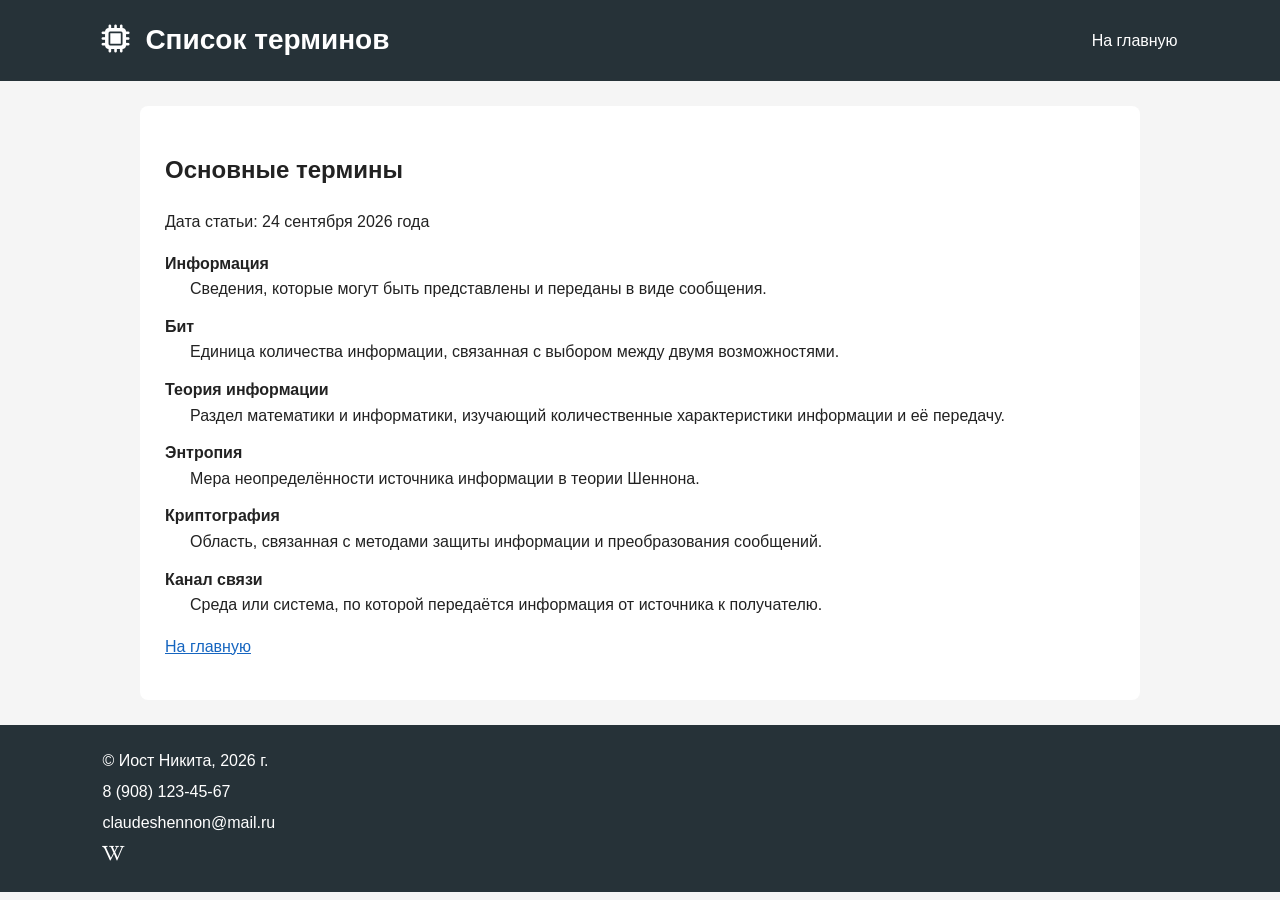
<file: shannon_site_ready/site/article4.html>
<!DOCTYPE html>
<html lang="ru">
<head>
    <meta charset="UTF-8">
    <meta name="viewport" content="width=device-width, initial-scale=1.0">
    <title>Термины — Клод Шеннон</title>
    <link rel="stylesheet" href="css/style.css">
    <link rel="stylesheet" href="https://cdnjs.cloudflare.com/ajax/libs/font-awesome/6.5.2/css/all.min.css">
</head>
<body>
<header>
    <div class="logo"><i class="fa-solid fa-microchip"></i></div>
    <h1>Список терминов</h1>
    <nav><ul><li><a href="index.html">На главную</a></li></ul></nav>
</header>
<main>
<article>
    <h1>Основные термины</h1>
    <p>Дата статьи: <time datetime="2026-09-24">24 сентября 2026 года</time></p>
    <dl>
        <dt>Информация</dt>
        <dd>Сведения, которые могут быть представлены и переданы в виде сообщения.</dd>
        <dt>Бит</dt>
        <dd>Единица количества информации, связанная с выбором между двумя возможностями.</dd>
        <dt>Теория информации</dt>
        <dd>Раздел математики и информатики, изучающий количественные характеристики информации и её передачу.</dd>
        <dt>Энтропия</dt>
        <dd>Мера неопределённости источника информации в теории Шеннона.</dd>
        <dt>Криптография</dt>
        <dd>Область, связанная с методами защиты информации и преобразования сообщений.</dd>
        <dt>Канал связи</dt>
        <dd>Среда или система, по которой передаётся информация от источника к получателю.</dd>
    </dl>
    <p><a href="index.html">На главную</a></p>
</article>
</main>
<footer>
    <p>&copy; <a href="https://vk.com/">Иост Никита</a>, 2026 г.</p>
    <p><a href="tel:+79081234567">8 (908) 123-45-67</a></p>
    <p><a href="mailto:claudeshennon@mail.ru">claudeshennon@mail.ru</a></p>
    <p class="footer-icons"><a href="https://ru.wikipedia.org/wiki/%D0%A8%D0%B5%D0%BD%D0%BD%D0%BE%D0%BD,_%D0%9A%D0%BB%D0%BE%D0%B4" target="_blank"><i class="fa-brands fa-wikipedia-w"></i></a></p>
</footer>
</body>
</html>
</file>
<file: pr2/css/style.css>
*{
    margin: 0
    padding 0
}
html{ 
    font-size: 1em;
     font-family: "Caveat", cursive;
}

header {
    background-color: rgb(202, 218, 212);
    text-align: center;
    padding-bottom: 50px;
    padding-top: 20px;

}

footer {
    background-color: rgb(98, 124, 139);
    padding: 20px 20px;
}

#about {
    background-color: rgb(207, 217, 231);
    padding: 20px;
    text-align: center;
}

#articles {
    background-color: rgb(183, 215, 245);
    padding: 20px;
}

p {
    text-align: justify;
    font-size: 2.2rem;
    line-height: 2.4rem;
    margin-bottom: 2rem;
    letter-spacing: 0.05em;
}

h2 {
    text-align: center;
    font-size: 3.5rem;
}
ol {
    padding-left: 3rem;
}
nav ul {
    padding-left: 20px;
}
nav ul {
    list-style: none;
    display: flex;  
    gap: 60px;
    justify-content: center;
}
h3 {
    text-align: center;
    font-size: 3.1rem;
}
blockquote {
    font-size: 1.8rem;
}
li {
    font-size: 2rem;
}
figure {
    font-size: 2rem;
    text-align: center;
}
div {
    text-align: center;
    border: 5px solid;
    border-radius: 5px;
    box-shadow: 0px 10px 10px;
    display: block;
    padding: 0;
    width: fit-content;
    border-color: rgb(194, 224, 214);
    margin: 0 auto;
}
h1 {
    font-size: 5rem;
}
h4 {
    font-size: 3rem;
}
dl {
    font-size: 2.5rem;
}
header a:visited {
    color:darkgoldenrod
}
header a:hover {
    color:darkgreen;
    text-decoration: underline;
}
header a:focus{
    color:rgb(21, 7, 102);
    transform: scale(1.2);
}

header a:active {
    color:darkred
}
header a {
    color:darkmagenta;
    text-decoration: none;
    display: inline-block;
    transition: 0.5s;

}
#articles li:nth-child(odd) {
    background-color: rgb(205, 230, 238);
}
h2::after {
    content: "T";
    font-size: 32px;
    margin-left: 10px;
    color:blueviolet
}
#articles::after{
    content: "\F103";
    font-family: "bootstrap-icons";
    color: rgb(212, 217, 218);
    text-decoration: none;
    margin-left: 20px;
}
footer a:hover {
    color:darkgreen;
    text-decoration:underline;
}
footer a:focus {
    color: rgb(6, 6, 85);
    transform: scale(1.2);
}
footer a {
    color: darkmagenta;
    text-decoration: none;
    display: inline-block;
    transition: 0.5s;
}
main a:hover {
    color:darkgreen;
    text-decoration:underline;
}
main a:focus{
    color: rgb(6, 6, 85);
    transform: scale(1.2);
}
main a {
    color: rgb(109, 48, 252);
    text-decoration: none;
    display: inline-block;
    transition: 0.5s;
}
li::after {
    content: "Важно!";
    /* font-size: 32px;
    margin-left: 10px;
    color:rgb(226, 43, 43);
    padding: 2px 8px;
    margin: 0;
    display: inline-block;
    border: 1px; */
    display: inline-block; margin-left: 8px; padding: 2px 8px; border: 1px solid #b45309; border-radius: 5px; background: #fff3cd; color: #ff0101; font-family: 'Roboto', Arial, sans-serif; font-size: 25px; font-weight: 700;
}
</file>
<file: shannon_site_ready/site/css/style.css>
* { box-sizing: border-box; }
body {
    margin: 0;
    font-family: Arial, sans-serif;
    line-height: 1.6;
    background: #f5f5f5;
    color: #222;
}
header, footer {
    background: #263238;
    color: white;
    padding: 18px 8%;
}
header {
    display: flex;
    align-items: center;
    gap: 15px;
    flex-wrap: wrap;
}
header h1 { margin: 0; font-size: 28px; }
.logo { font-size: 28px; }
nav { margin-left: auto; }
nav ul { list-style: none; padding: 0; margin: 0; display: flex; gap: 18px; }
a { color: #1565c0; }
header a, footer a { color: white; text-decoration: none; }
header a:hover, footer a:hover { text-decoration: underline; }
main {
    width: 84%;
    max-width: 1000px;
    margin: 25px auto;
}
section, article {
    background: white;
    padding: 25px;
    margin-bottom: 25px;
    border-radius: 8px;
}
h2 { margin-top: 0; }
.intro-photo, figure img {
    max-width: 100%;
    border: 3px solid #263238;
    border-radius: 10px;
    box-shadow: 0 3px 10px rgba(0,0,0,.2);
}
figure { margin: 20px 0; }
figcaption { margin-top: 7px; font-style: italic; }
blockquote {
    margin: 20px 0;
    padding: 15px 20px;
    border-left: 5px solid #607d8b;
    background: #eceff1;
}
.article-list { padding-left: 25px; }
.toc { background: #eceff1; padding: 15px 25px; }
dl dt { font-weight: bold; margin-top: 12px; }
dl dd { margin-left: 25px; }
footer p { margin: 5px 0; }
.footer-icons a { margin-right: 12px; font-size: 18px; }
@media (max-width: 650px) {
    header { display: block; }
    nav { margin-top: 12px; }
    nav ul { flex-wrap: wrap; }
    main { width: 94%; }
}
</file>
